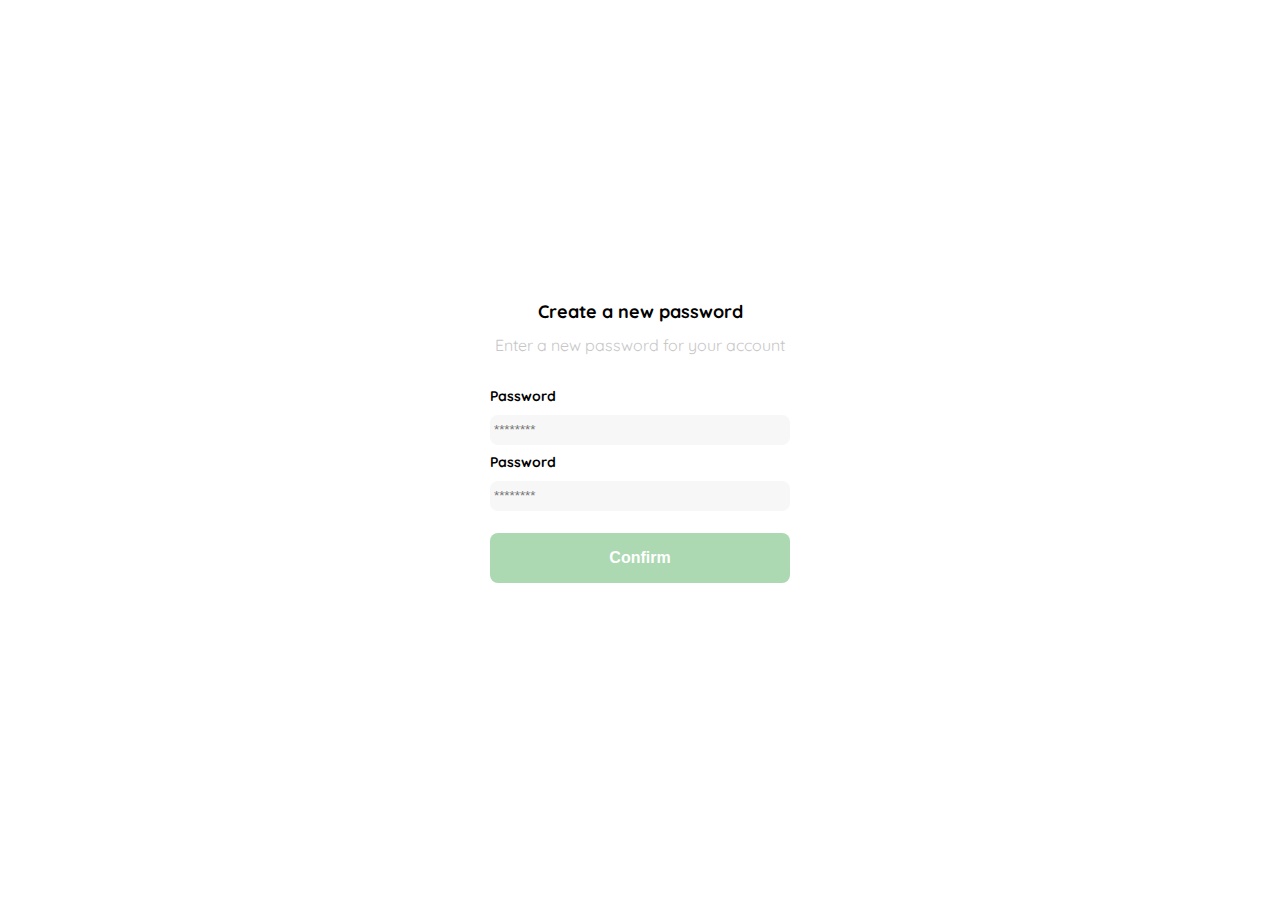
<file: index.html>
<!DOCTYPE html>
<html lang="en">
<head>
    <meta charset="UTF-8">
    <meta http-equiv="X-UA-Compatible" content="IE=edge">
    <meta name="viewport" content="width=device-width, initial-scale=1.0">
    <title>Document</title>
    <link rel="stylesheet" href="./style.css">
    <link rel="preconnect" href="https://fonts.googleapis.com">
    <link rel="preconnect" href="https://fonts.gstatic.com" crossorigin>
    <link href="https://fonts.googleapis.com/css2?family=Quicksand:wght@300;500;700&display=swap" rel="stylesheet">
</head>
<body>
    <!--I created a div which contains the elements to create a new password-->
    <div class="login">
        <div class="form-container">
            <img src="./Platzi_YardSale_Logos/logo_yard_sale.svg" alt="logo" class="logo">
            <h1 class="title">Create a new password</h1>
            <p class="subtitle">Enter a new password for your account</p>
            
            <!--A form is created, this form contains the two blanks to put the new password -->
            <form action="/"class="form">
            
            <label for="password" class="label">Password</label>
            <input type="password" id="password" placeholder="********" class="input input-password">
            
            <label for="new-password" class="label">Password</label>
            <input type="password" id="new-password" placeholder="********" class="input input-password">
            
            <!--Here, i created a button with input, it could be created as a input because is within a form, just have to change the type for submit-->
            <input type="submit" value="Confirm" class="primary-button login-button">
        
        </form>
        </div>
    </div>
</body>
</html>
</file>
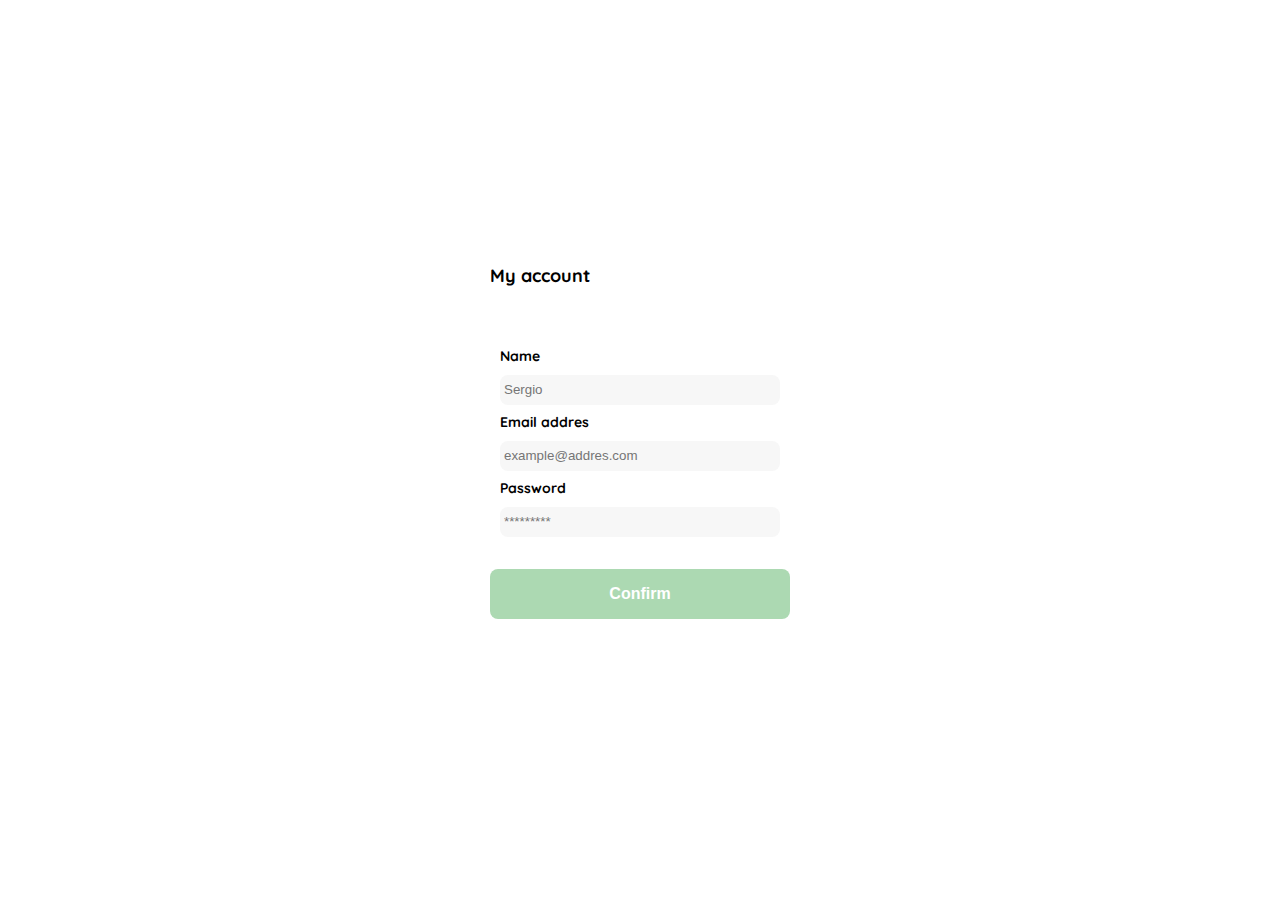
<file: create-account.html>
<!DOCTYPE html>
<html lang="en">
<head>
    <meta charset="UTF-8">
    <meta http-equiv="X-UA-Compatible" content="IE=edge">
    <meta name="viewport" content="width=device-width, initial-scale=1.0">
    <title>Document</title>
    <link rel="stylesheet" href="./create-account.css">
    <link rel="preconnect" href="https://fonts.googleapis.com">
    <link rel="preconnect" href="https://fonts.gstatic.com" crossorigin>
    <link href="https://fonts.googleapis.com/css2?family=Quicksand:wght@300;500;700&display=swap" rel="stylesheet">
</head>
<body>
    
    <div class="login">
        <div class="form-container">
            <h1 class="title">My account</h1>
            
            <form action="/"class="form">
            
            <label for="name" class="label">Name</label>
            <input type="text" id="name" placeholder="Sergio" class="input input-name">
            
            <label for="email" class="label">Email addres</label>
            <input type="email" id="email" placeholder="example@addres.com" class="input input-email">
            
            <label for="password" class="label">Password</label>
            <input type="email" id="password" placeholder="*********" class="input input-password">
            
            
        </form>
        <input type="submit" value="Confirm" class="primary-button login-button">
        </div>
    </div>
</body>
</html>
</file>
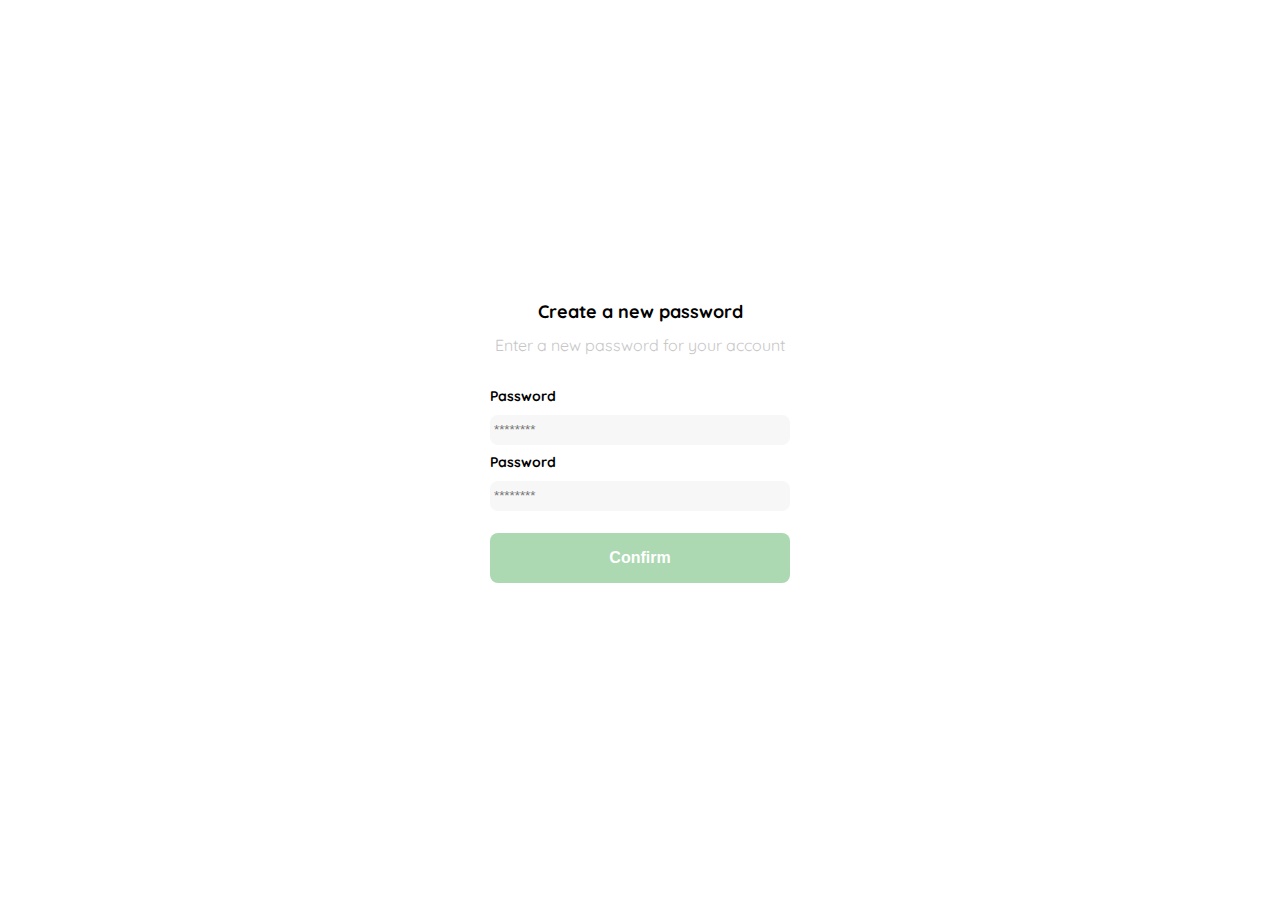
<file: create-password.html>
<!DOCTYPE html>
<html lang="en">
<head>
    <meta charset="UTF-8">
    <meta http-equiv="X-UA-Compatible" content="IE=edge">
    <meta name="viewport" content="width=device-width, initial-scale=1.0">
    <title>Document</title>
    <link rel="stylesheet" href="./create-password.css">
    <link rel="preconnect" href="https://fonts.googleapis.com">
    <link rel="preconnect" href="https://fonts.gstatic.com" crossorigin>
    <link href="https://fonts.googleapis.com/css2?family=Quicksand:wght@300;500;700&display=swap" rel="stylesheet">
</head>
<body>
    <!--I created a div which contains the elements to create a new password-->
    <div class="login">
        <div class="form-container">
            <img src="./Platzi_YardSale_Logos/logo_yard_sale.svg" alt="logo" class="logo">
            <h1 class="title">Create a new password</h1>
            <p class="subtitle">Enter a new password for your account</p>
            
            <!--A form is created, this form contains the two blanks to put the new password -->
            <form action="/"class="form">
            
            <label for="password" class="label">Password</label>
            <input type="password" id="password" placeholder="********" class="input input-password">
            
            <label for="new-password" class="label">Password</label>
            <input type="password" id="new-password" placeholder="********" class="input input-password">
            
            <!--Here, i created a button with input, it could be created as a input because is within a form, just have to change the type for submit-->
            <input type="submit" value="Confirm" class="primary-button login-button">
        
        </form>
        </div>
    </div>
</body>
</html>
</file>
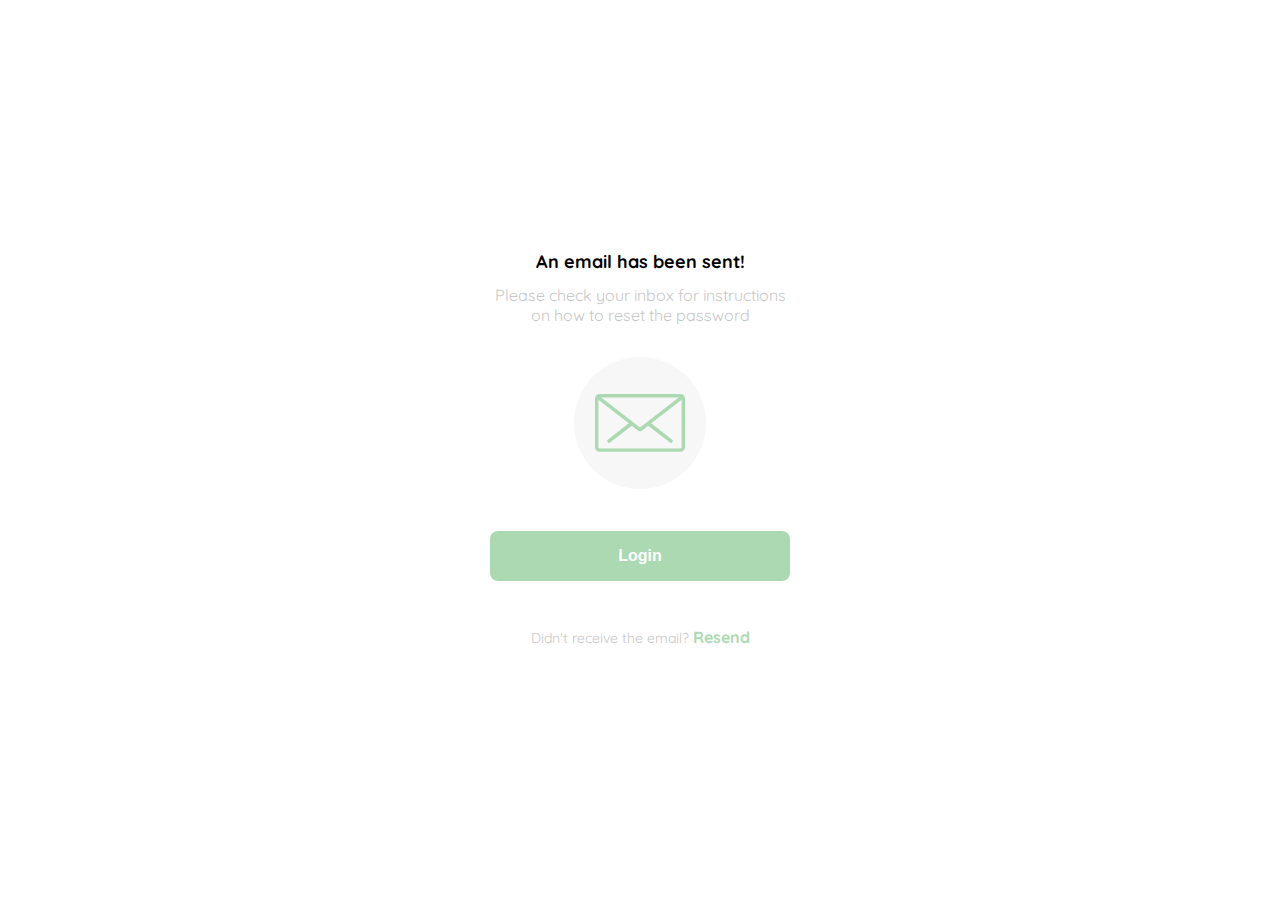
<file: email.html>
<!DOCTYPE html>
<html lang="en">
<head>
    <meta charset="UTF-8">
    <meta http-equiv="X-UA-Compatible" content="IE=edge">
    <meta name="viewport" content="width=device-width, initial-scale=1.0">
    <title>Document</title>
    <link rel="stylesheet" href="./email.css">
    <link rel="preconnect" href="https://fonts.googleapis.com">
    <link rel="preconnect" href="https://fonts.gstatic.com" crossorigin>
    <link href="https://fonts.googleapis.com/css2?family=Quicksand:wght@300;500;700&display=swap" rel="stylesheet">
</head>
<body>
    <!--I created a div which contains the elements to create a new password-->
    <div class="login">
        <div class="form-container">
            <img src="./Platzi_YardSale_Logos/logo_yard_sale.svg" alt="logo" class="logo">
            <h1 class="title">An email has been sent!</h1>
            <p class="subtitle">Please check your inbox for instructions on how to reset the password</p>
            <div class="email-image">
            <img src="./Platzi_YardSale_Icons/email.svg" alt="email">
            </div>
            <button class="primary-button login-button">Login</button>
            <p class="resent">
                <span>Didn't receive the email?</span>
                <a href="#">Resend</a>
            </p>
        </div>
    </div>
</body>
</html>
</file>
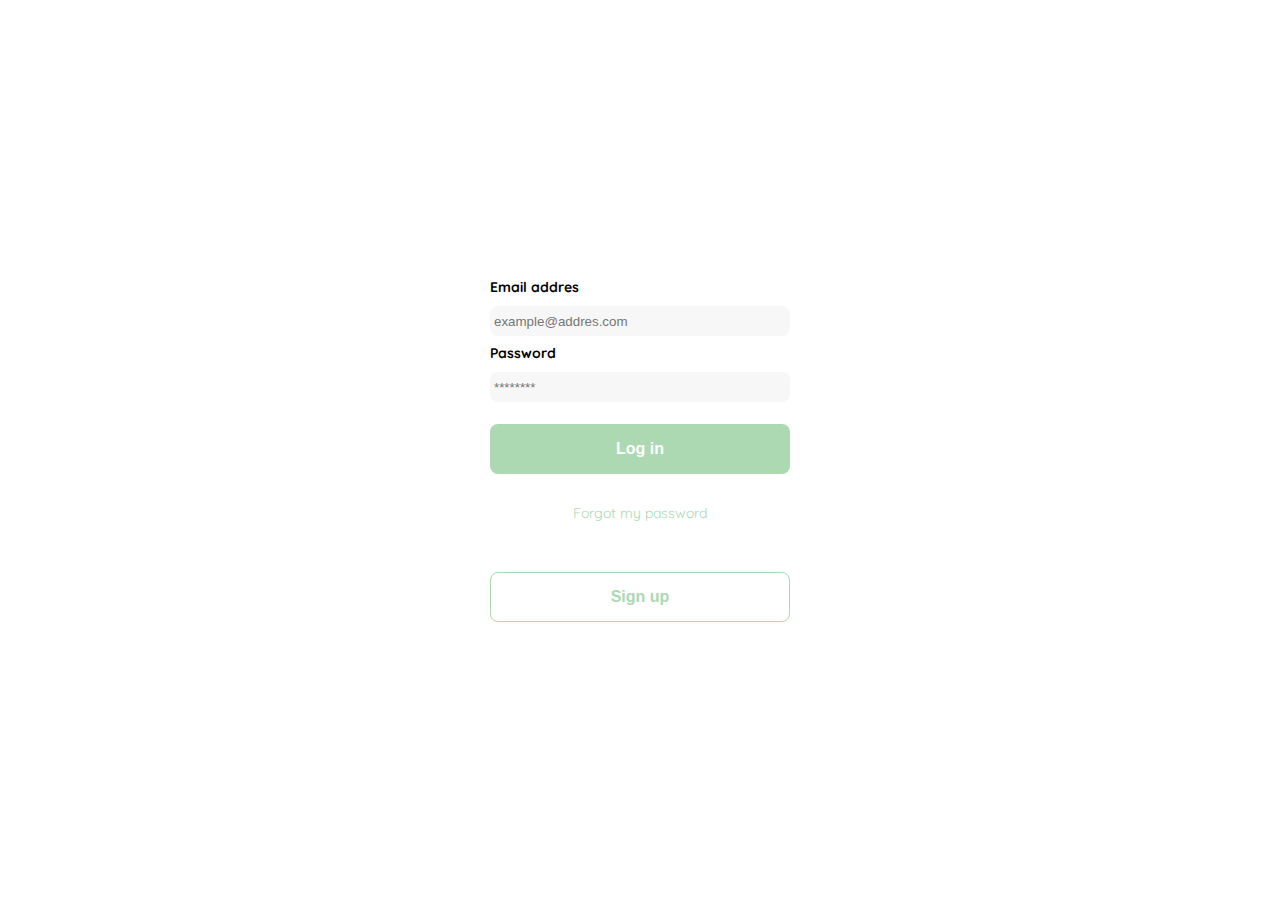
<file: login.html>
<!DOCTYPE html>
<html lang="en">
<head>
    <meta charset="UTF-8">
    <meta http-equiv="X-UA-Compatible" content="IE=edge">
    <meta name="viewport" content="width=device-width, initial-scale=1.0">
    <title>Document</title>
    <link rel="stylesheet" href="./login.css">
    <link rel="preconnect" href="https://fonts.googleapis.com">
    <link rel="preconnect" href="https://fonts.gstatic.com" crossorigin>
    <link href="https://fonts.googleapis.com/css2?family=Quicksand:wght@300;500;700&display=swap" rel="stylesheet">
</head>
<body>
    <!--I created a div which contains the elements to create a new password-->
    <div class="login">
        <div class="form-container">
            <form action="/"class="form">
                <img src="./Platzi_YardSale_Logos/logo_yard_sale.svg" alt="logo" class="logo">
                <label for="email-addres" class="label">Email addres</label>
                <input type="email" id="email-addres" placeholder="example@addres.com" class="input input-email">
            
                <label for="new-password" class="label">Password</label>
                <input type="password" id="new-password" placeholder="********" class="input input-password">
            
            <!--Here, i created a button with input, it could be created as a input because is within a form, just have to change the type for submit-->
                <input type="submit" value="Log in" class="primary-button login-button">
            
                <a href="#">Forgot my password</a>
            
            </form>
            <button class="sign-up-button">Sign up</button>
        </div>
    </div>
</body>
</html>
</file>
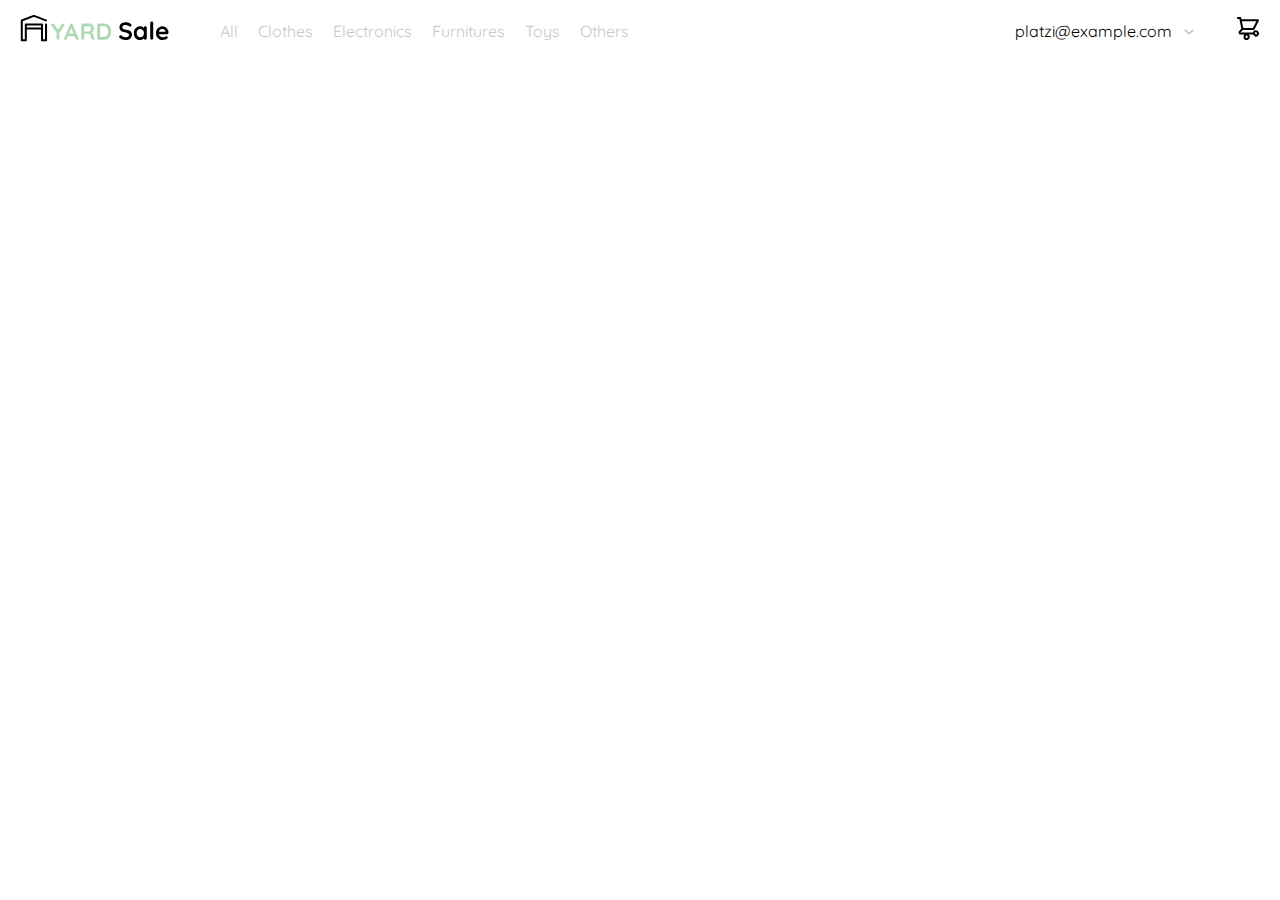
<file: nav-bar.html>
<!DOCTYPE html>
<html lang="es">
<head>
    <link rel="preconnect" href="https://fonts.googleapis.com">
    <link rel="preconnect" href="https://fonts.gstatic.com" crossorigin>
    <link href="https://fonts.googleapis.com/css2?family=Quicksand:wght@300;500;700&display=swap" rel="stylesheet">
    <meta charset="UTF-8">
    <meta http-equiv="X-UA-Compatible" content="IE=edge">
    <meta name="viewport" content="width=device-width, initial-scale=1.0">
    <link rel="stylesheet" href="./nav-bar.css">
    <title>My order | Platzi Yard Sale</title>
</head>
<body>
    <nav>
        <img src="./Platzi_YardSale_Icons/icon_menu.svg" alt="menu" class="menu">
        <div class="navbar-left">
            <img src="./Platzi_YardSale_Logos/logo_yard_sale.svg" alt="logo" class="logo">
            <ul>
                <li><a href="#">All</a></li>
                <li><a href="#">Clothes</a></li>
                <li><a href="#">Electronics</a></li>
                <li><a href="#">Furnitures</a></li>
                <li><a href="#">Toys</a></li>
                <li><a href="#">Others</a></li>
            </ul>
        </div>
        <div class="navbar-right">
            <ul>
                <li>platzi@example.com</li>
                <li><figure><img src="./Platzi_YardSale_Icons/flechita.svg" alt="flecha" class="arrow"></figure></li>
                <li><img src="./Platzi_YardSale_Icons/icon_shopping_cart.svg" alt="shopping-cart" class="shopping-cart"></li>
            </ul>
        </div>
    </nav>
</body>
</file>
<file: style.css>
/*this are the variables that we gonna use after in the project*/
:root{
    --white: #FFFFFF;
    --black: #000000;
    --dark: #232830;
    --very-light-pink: #C7C7C7;
    --text-input-field: #F7F7F7;
    --hospital-green: #ACD9B2;
    --sm: 14px;
    --md:16px;
    --lg:18px;
}

body{
    font-family: 'Quicksand', sans-serif;
    margin: 0px;
    box-sizing: border-box;
}

.login{
    width: 100%;
    height: 100vh;
    display: grid;
    place-items: center;
}

.form-container{
    display: grid;
    grid-template-rows: auto 1fr auto;
    width: 300px
}

.logo{
    width: 150px;
    /*The margin bottom is to separate the logo fom the text*/
    margin-bottom: 50px;
    justify-self: center;
    /*The display none is put because i don't want to it could be seen in desktop*/
    display:none
}

.title{
    /*here i am using the variables to update a font-size*/
    font-size: var(--lg);
    text-align: center;
}

.subtitle{
    font-size: var(--md);
    text-align: center;
    color:var(--very-light-pink);
    margin-bottom: 32px;
    margin-top: 0px;
    font-weight: 300px;
}

.label{
    font-size: var(--sm);
    font-weight: bold;
    margin-bottom: 10px;
}

.input{
    background-color: var(--text-input-field);
    border: none;
    border-radius: 8px;
    height: 22px;
    text-align:left;
    padding: 4px;
    margin-bottom: 8px;
}

.form{
    /*When flex is used, the content is put together side by side, so as we want to put it in a column, so change the direction*/
    display: flex;
    flex-direction: column;
}

.primary-button {
    background-color: var(--hospital-green);
    border-radius: 8px;
    border: none;
    color: var(--white);
    /*this indicate that when we put the cursor on, will show a pointer, it could be changed with as we want*/
    cursor:pointer;
    font-size: var(--md);
    height: 50px;
    font-weight: bold;
}

.login-button{
    margin-top: 14px;
    margin-bottom: 30px;
}

/*Here apply the media querys to show the logo in some size*/
@media (max-width: 640px){ 
    .logo{
        display: block;
    }
}
</file>
<file: create-account.css>
/*this are the variables that we gonna use after in the project*/
:root{
    --white: #FFFFFF;
    --black: #000000;
    --dark: #232830;
    --very-light-pink: #C7C7C7;
    --text-input-field: #F7F7F7;
    --hospital-green: #ACD9B2;
    --sm: 14px;
    --md:16px;
    --lg:18px;
}

body{
    font-family: 'Quicksand', sans-serif;
    margin: 0px;
    box-sizing: border-box;
}

.login{
    width: 100%;
    height: 100vh;
    display: grid;
    place-items: center;
}

.form-container{
    display: grid;
    grid-template-rows: auto 1fr auto;
    width: 300px
}

.title{
    /*here i am using the variables to update a font-size*/
    font-size: var(--lg);
    text-align: left;
    font-weight: bold;
    margin-bottom: 50px;
}

.label{
    font-size: var(--sm);
    font-weight: bold;
    margin-bottom: 10px;
}

.input{
    background-color: var(--text-input-field);
    border: none;
    border-radius: 8px;
    height: 22px;
    text-align:left;
    padding: 4px;
    margin-bottom: 8px;
}

.form{
    /*When flex is used, the content is put together side by side, so as we want to put it in a column, so change the direction*/
    display: flex;
    flex-direction: column;
    margin: 10px;
}

.primary-button {
    background-color: var(--hospital-green);
    border-radius: 8px;
    border: none;
    color: var(--white);
    /*this indicate that when we put the cursor on, will show a pointer, it could be changed with as we want*/
    cursor:pointer;
    font-size: var(--md);
    height: 50px;
    font-weight: bold;
}

.login-button{
    margin-top: 14px;
    margin-bottom: 30px;
}

/*Here apply the media querys to show the logo in some size*/
@media (max-width: 640px){ 
    .logo{
        display: block;
    }
    .form-container{
    height: 100%;
    }
    } 
}
</file>
<file: create-password.css>
/*this are the variables that we gonna use after in the project*/
:root{
    --white: #FFFFFF;
    --black: #000000;
    --dark: #232830;
    --very-light-pink: #C7C7C7;
    --text-input-field: #F7F7F7;
    --hospital-green: #ACD9B2;
    --sm: 14px;
    --md:16px;
    --lg:18px;
}

body{
    font-family: 'Quicksand', sans-serif;
    margin: 0px;
    box-sizing: border-box;
}

.login{
    width: 100%;
    height: 100vh;
    display: grid;
    place-items: center;
}

.form-container{
    display: grid;
    grid-template-rows: auto 1fr auto;
    width: 300px
}

.logo{
    width: 150px;
    /*The margin bottom is to separate the logo fom the text*/
    margin-bottom: 50px;
    justify-self: center;
    /*The display none is put because i don't want to it could be seen in desktop*/
    display:none
}

.title{
    /*here i am using the variables to update a font-size*/
    font-size: var(--lg);
    text-align: center;
}

.subtitle{
    font-size: var(--md);
    text-align: center;
    color:var(--very-light-pink);
    margin-bottom: 32px;
    margin-top: 0px;
    font-weight: 300px;
}

.label{
    font-size: var(--sm);
    font-weight: bold;
    margin-bottom: 10px;
}

.input{
    background-color: var(--text-input-field);
    border: none;
    border-radius: 8px;
    height: 22px;
    text-align:left;
    padding: 4px;
    margin-bottom: 8px;
}

.form{
    /*When flex is used, the content is put together side by side, so as we want to put it in a column, so change the direction*/
    display: flex;
    flex-direction: column;
}

.primary-button {
    background-color: var(--hospital-green);
    border-radius: 8px;
    border: none;
    color: var(--white);
    /*this indicate that when we put the cursor on, will show a pointer, it could be changed with as we want*/
    cursor:pointer;
    font-size: var(--md);
    height: 50px;
    font-weight: bold;
}

.login-button{
    margin-top: 14px;
    margin-bottom: 30px;
}

/*Here apply the media querys to show the logo in some size*/
@media (max-width: 640px){ 
    .logo{
        display: block;
    }
}
</file>
<file: email.css>
/*this are the variables that we gonna use after in the project*/
:root{
    --white: #FFFFFF;
    --black: #000000;
    --dark: #232830;
    --very-light-pink: #C7C7C7;
    --text-input-field: #F7F7F7;
    --hospital-green: #ACD9B2;
    --sm: 14px;
    --md:16px;
    --lg:18px;
}

body{
    font-family: 'Quicksand', sans-serif;
    margin: 0px;
    box-sizing: border-box;
}

.login{
    width: 100%;
    height: 100vh;
    display: grid;
    place-items: center;
}

.form-container{
    display: grid;
    grid-template-rows: auto 1fr auto;
    width: 300px;
    justify-items: center;
}

.logo{
    width: 150px;
    /*The margin bottom is to separate the logo fom the text*/
    margin-bottom: 50px;
    justify-self: center;
    /*The display none is put because i don't want to it could be seen in desktop*/
    display:none
}

.title{
    /*here i am using the variables to update a font-size*/
    font-size: var(--lg);
    text-align: center;
}

.subtitle{
    font-size: var(--md);
    text-align: center;
    color:var(--very-light-pink);
    margin-bottom: 32px;
    margin-top: 0px;
    font-weight: 300px;
}

.label{
    font-size: var(--sm);
    font-weight: bold;
    margin-bottom: 10px;
}

.input{
    background-color: var(--text-input-field);
    border: none;
    border-radius: 8px;
    height: 22px;
    text-align:left;
    padding: 4px;
    margin-bottom: 8px;
}

.email-image{
    height: 132px;
    width: 132px;
    background-color: var(--text-input-field);
    border-radius: 50%;
    display: flex;
    justify-content: center;
    align-items: center;
    margin-bottom: 28px;
}


.primary-button {
    background-color: var(--hospital-green);
    border-radius: 8px;
    border: none;
    color: var(--white);
    /*this indicate that when we put the cursor on, will show a pointer, it could be changed with as we want*/
    cursor:pointer;
    font-size: var(--md);
    height: 50px;
    width: 100%;
    margin-top: 100px;
    font-weight: bold;
}

.login-button{
    margin-top: 14px;
    margin-bottom: 30px;
}

/*Here apply the media querys to show the logo in some size*/
@media (max-width: 640px){ 
    .logo{
        display: block;
    }
}

.resent span{
    color:var(--very-light-pink);
    font-size:var(--sm);
}

.resent a{
    color: var(--hospital-green);
    text-decoration: none;
    font-weight: bold;
}
</file>
<file: login.css>
/*this are the variables that we gonna use after in the project*/
:root{
    --white: #FFFFFF;
    --black: #000000;
    --dark: #232830;
    --very-light-pink: #C7C7C7;
    --text-input-field: #F7F7F7;
    --hospital-green: #ACD9B2;
    --sm: 14px;
    --md:16px;
    --lg:18px;
}

body{
    font-family: 'Quicksand', sans-serif;
    margin: 0px;
    box-sizing: border-box;
}

.login{
    width: 100%;
    height: 100vh;
    display: grid;
    place-items: center;
}

.form-container{
    display: grid;
    grid-template-rows: auto 1fr auto;
    width: 300px;
}

.logo{
    width: 150px;
    /*The margin bottom is to separate the logo fom the text*/
    margin-bottom: 50px;
    justify-self: center;
    /*The display none is put because i don't want to it could be seen in desktop*/
    display:none
}


.label{
    font-size: var(--sm);
    font-weight: bold;
    margin-bottom: 10px;
}

.input{
    background-color: var(--text-input-field);
    border: none;
    border-radius: 8px;
    height: 22px;
    text-align:left;
    padding: 4px;
    margin-bottom: 8px;
}

.form{
    /*When flex is used, the content is put together side by side, so as we want to put it in a column, so change the direction*/
    display: flex;
    flex-direction: column;
}

.form a{
    margin-bottom: 50px;
    color: var(--hospital-green);
    text-decoration: none;
    align-self: center;
    font-size: var(--sm);
}
.primary-button {
    background-color: var(--hospital-green);
    border-radius: 8px;
    border: none;
    color: var(--white);
    /*this indicate that when we put the cursor on, will show a pointer, it could be changed with as we want*/
    cursor:pointer;
    font-size: var(--md);
    height: 50px;
    font-weight: bold;
}

.sign-up-button {
    background-color: white;
    border-radius: 8px;
    border: 1px solid;
    color: var(--hospital-green);
    /*this indicate that when we put the cursor on, will show a pointer, it could be changed with as we want*/
    cursor:pointer;
    font-size: var(--md);
    height: 50px;
    font-weight: bold;
    width: 300px;
    top: 50px;
}


.login-button{
    margin-top: 14px;
    margin-bottom: 30px;
}

/*Here apply the media querys to show the logo in some size*/
@media (max-width: 640px){ 
    .logo{
        display: block;
        align-self: center;
    }
    .sign-up-button{
        margin-top: 50px;
    }

}
</file>
<file: nav-bar.css>
:root{
    --white: #FFFFFF;
    --black: #000000;
    --dark: #232830;
    --very-light-pink: #C7C7C7;
    --text-input-field: #F7F7F7;
    --hospital-green: #ACD9B2;
    --sm: 14px;
    --md:16px;
    --lg:18px;
    --cardsize: 240px
}

body{
    font-family: 'Quicksand', sans-serif;
    margin: 0px;
    display: flex;
    justify-content: center;
    box-sizing: border-box;
}

.menu{
    display: none;
}

.navbar-left{
    display: flex;
    width: auto;
}

nav{
    width: 100vw;
    display: flex;
    flex-direction: row;
    justify-content: space-between;
    padding: 0px 20px;
}

.logo{
    width: 150px;
}

.navbar-left ul{
    display: flex;
    align-items: center;
    justify-items: space-between;
}

.navbar-left ul li{
    list-style: none;
}

.navbar-left ul li a{
    text-decoration: none;
    color: var(--very-light-pink);
    padding: 5px 10px;
    border-radius: 10px;
}

.navbar-left ul li a:hover{
    color: var(--hospital-green);
    border: 1px solid var(--hospital-green);
}

.navbar-right ul{
    display: flex;
    align-items: center;
    justify-items: space-between;
}

.navbar-right ul li{
    list-style: none;
}


.navbar-right{
    display: flex;
    align-items: center;
}

.navbar-right ul{
    padding-left: 10px;
}

.navbar-right ul li figure img{
    width: 10px;
    height: 10px;
    transform: rotate(90deg);
    margin-right: 30px;
    padding: 0px 12px
}

.navbar-right ul li figure{
    margin: 0px;
}

@media (max-width: 768px){ 
    .menu{
        display:block;
    }
    .navbar-left ul{
        display: none;
    }
    .navbar-right ul li:nth-child(1){
        display: none;
    }
    .navbar-right ul li:nth-child(2){
        display: none;
    }
    /*nav{
        width: 100vw;
        display: flex;
        flex-direction: row;
        justify-content: space-around;
    }*/
}
</file>
